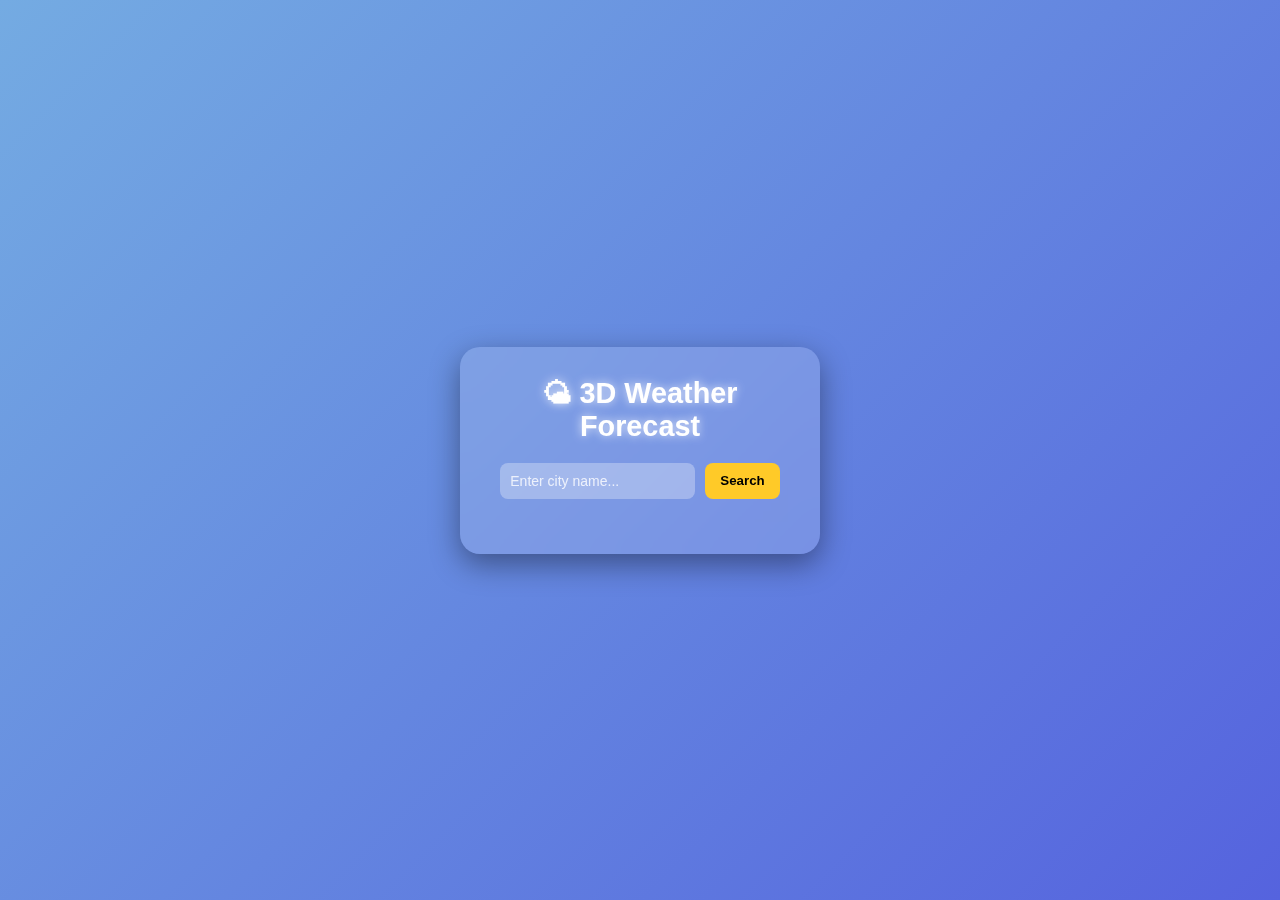
<file: weather website/index.html>
<!DOCTYPE html>
<html lang="en">
<head>
  <meta charset="UTF-8" />
  <meta name="viewport" content="width=device-width, initial-scale=1.0" />
  <title>3D Weather Forecast App</title>
  <link rel="stylesheet" href="weather.css" />
</head>
<body>
  <div class="container">
    <h1 class="title">🌤 3D Weather Forecast</h1>

    <div class="search-box">
      <input type="text" id="city-input" placeholder="Enter city name..." />
      <button id="search-btn">Search</button>
    </div>

    <div id="weather-card" class="hidden">
      <div class="weather-info">
        <h2 id="city-name"></h2>
        <img id="weather-icon" alt="Weather Icon" />
        <p id="temperature"></p>
        <p id="description"></p>
        <p id="humidity"></p>
      </div>
    </div>

    <p id="error-message" class="error hidden">❌ City not found. Try again.</p>
  </div>

  <script src="./weather.js"></script>
</body>
</html>
</file>
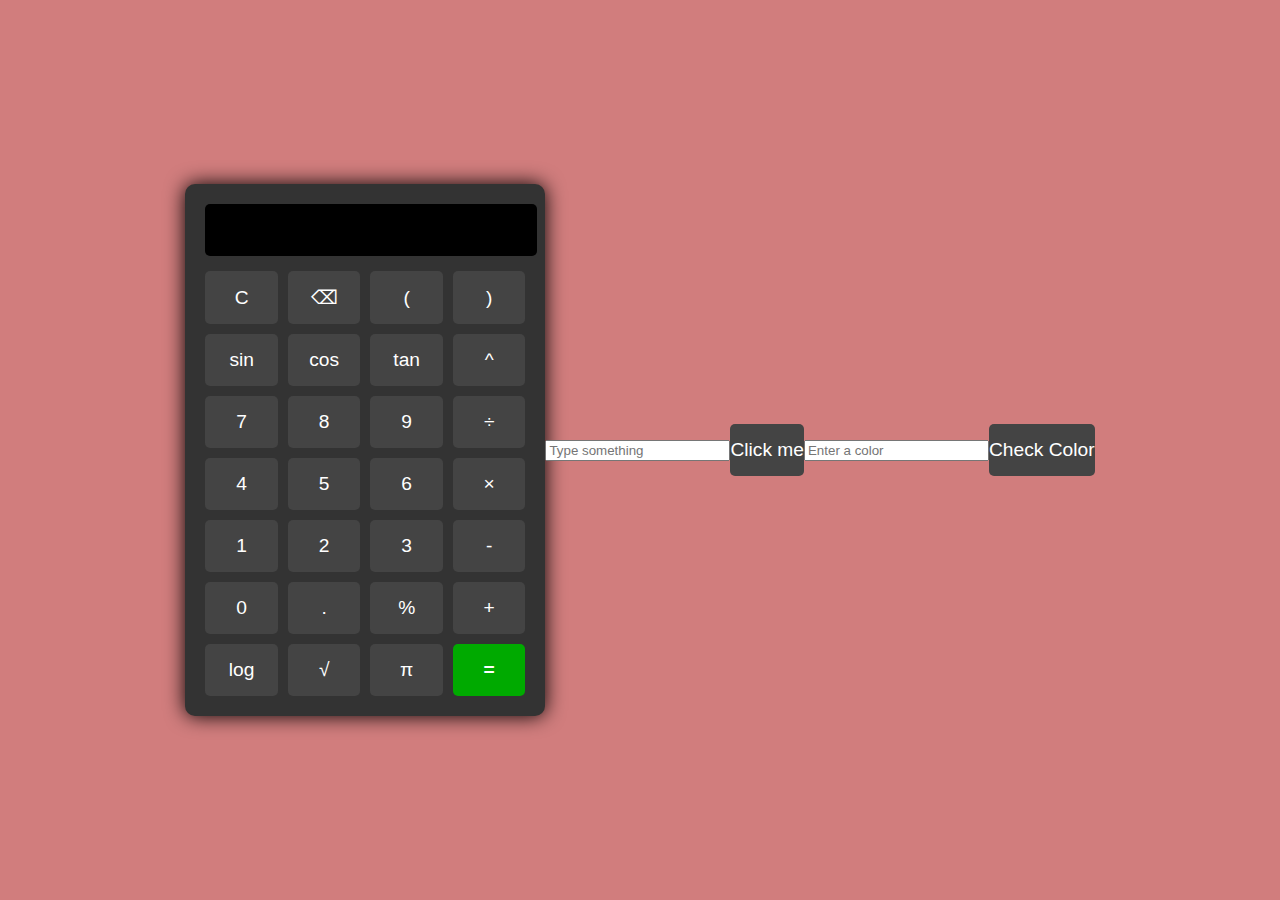
<file: DOM/calculate+classwork.html>
<!DOCTYPE html>
<html lang="en">
<head>
  <meta charset="UTF-8" />
  <meta name="viewport" content="width=device-width, initial-scale=1" />
  <title>Scientific Calculator</title>
  <link rel="stylesheet" href="./calculate.css" />
</head>
<body>
  <div class="calculator">
    <input type="text" id="display" disabled />

    <div class="buttons">
      <!-- Row 1 -->
      <button onclick="clearDisplay()">C</button>
      <button onclick="backspace()">⌫</button>
      <button onclick="appendOperator('(')">(</button>
      <button onclick="appendOperator(')')">)</button>

      <!-- Row 2 -->
      <button onclick="appendOperator('sin(')">sin</button>
      <button onclick="appendOperator('cos(')">cos</button>
      <button onclick="appendOperator('tan(')">tan</button>
      <button onclick="appendOperator('^')">^</button>

      <!-- Row 3 -->
      <button onclick="appendNumber('7')">7</button>
      <button onclick="appendNumber('8')">8</button>
      <button onclick="appendNumber('9')">9</button>
      <button onclick="appendOperator('/')">÷</button>

      <!-- Row 4 -->
      <button onclick="appendNumber('4')">4</button>
      <button onclick="appendNumber('5')">5</button>
      <button onclick="appendNumber('6')">6</button>
      <button onclick="appendOperator('*')">×</button>

      <!-- Row 5 -->
      <button onclick="appendNumber('1')">1</button>
      <button onclick="appendNumber('2')">2</button>
      <button onclick="appendNumber('3')">3</button>
      <button onclick="appendOperator('-')">-</button>

      <!-- Row 6 -->
      <button onclick="appendNumber('0')">0</button>
      <button onclick="appendOperator('.')">.</button>
      <button onclick="appendOperator('%')">%</button>
      <button onclick="appendOperator('+')">+</button>

      <!-- Row 7 -->
      <button onclick="appendOperator('log(')">log</button>
      <button onclick="appendOperator('sqrt(')">√</button>
      <button onclick="appendOperator('Math.PI')">π</button>
      <button onclick="calculate()" id="equals">=</button>
    </div>
  </div>
<!--.......problem solve  class work...... -->
  <script src="./calculate.js"></script>
</body>
</html>
<input id="myInput" type="text" placeholder="Type something" />
<button onclick="handleClick(event)">Click me</button>
<p id="output"></p>

<script>
  function handleClick(event) {
    const input = document.getElementById('myInput');
    const output = document.getElementById('output');
    output.textContent = 'You typed: ' + input.value;
  }
</script>
<!-- .....problem 2..... -->
 <input type="text" id="myInput" placeholder="Enter a color" />
<button onclick="checkColor()">Check Color</button>
<p id="result"></p>

<script>
function checkColor() {
  const input = document.getElementById('myInput').value.toLowerCase();
  const result = document.getElementById('result');

  switch (input) {
    case 'red':
      result.textContent = 'You chose red!';
      break;
    case 'blue':
      result.textContent = 'You chose blue!';
      break;
    case 'green':
      result.textContent = 'You chose green!';
      break;
    default:
      result.textContent = "Sorry, I don't recognize that color.";
  }
}
</script>
</file>
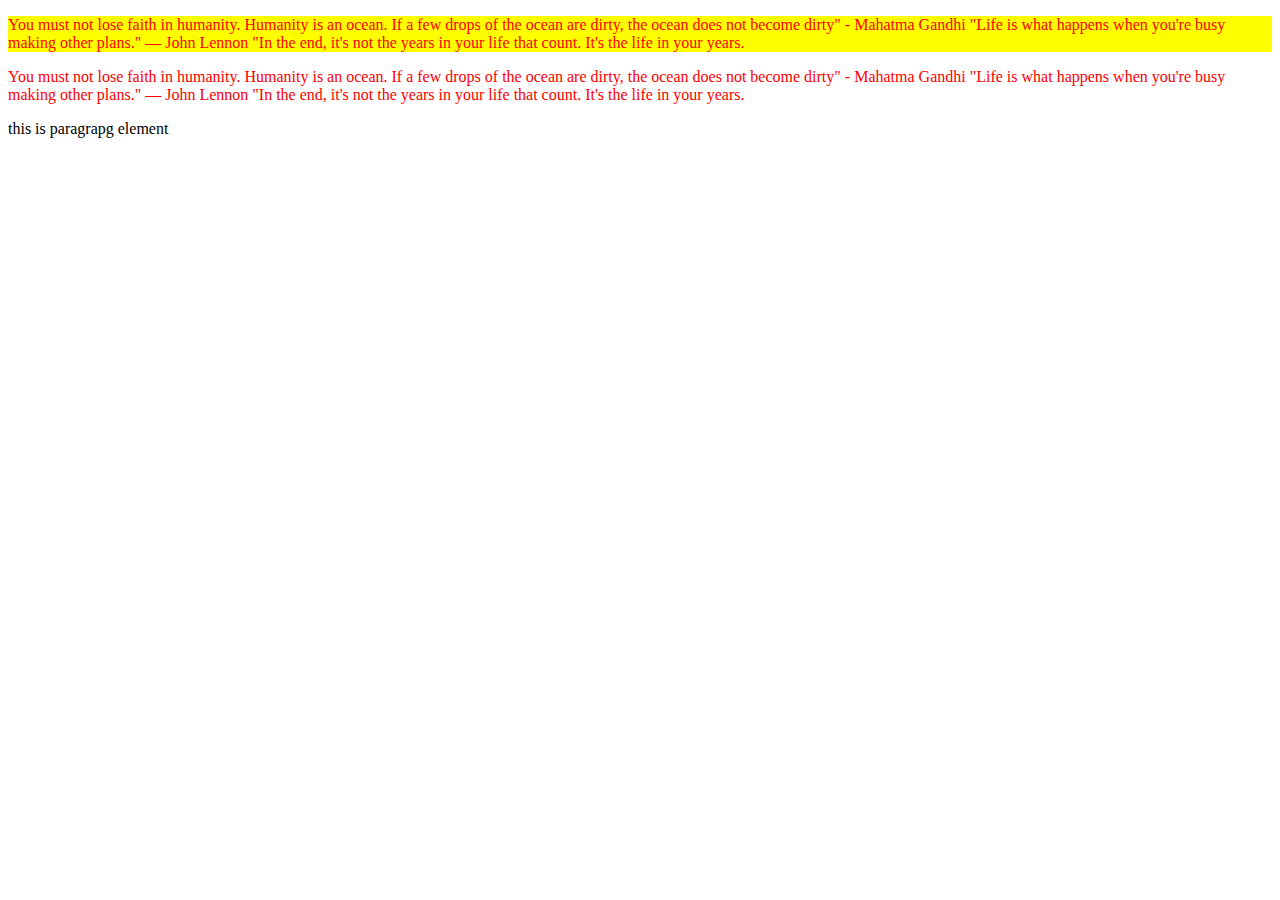
<file: DOM/dom.html>
<!DOCTYPE html>
<html lang="en">
<head>
    <meta charset="UTF-8">
    <meta name="viewport" content="width=device-width, initial-scale=1.0">
    <title>Document</title>
</head>
<body>
    <p id="first">You must not lose faith in humanity. Humanity is an ocean. If a few drops of the ocean are dirty, the ocean does not become dirty" - Mahatma Gandhi 
"Life is what happens when you're busy making other plans." — John Lennon 
"In the end, it's not the years in your life that count. It's the life in your years.</p>
    <p class="second">You must not lose faith in humanity. Humanity is an ocean. If a few drops of the ocean are dirty, the ocean does not become dirty" - Mahatma Gandhi 
"Life is what happens when you're busy making other plans." — John Lennon 
"In the end, it's not the years in your life that count. It's the life in your years.</p>
    <p >this is paragrapg element </p>
    <p></p>
    <p></p>
    <script src="./dom.js"></script>
</body>
</html>
</file>
<file: DOM/calculate.css>
/* styles.css */
body {
  background: #d17d7d;
  font-family: 'Segoe UI', Tahoma, Geneva, Verdana, sans-serif;
  display: flex;
  justify-content: center;
  align-items: center;
  height: 100vh;
  margin: 0;
}

.calculator {
  background: #333;
  padding: 20px;
  border-radius: 10px;
  box-shadow: 0 0 20px #000;
  width: 320px;
}

#display {
  width: 100%;
  height: 50px;
  background: #000;
  border: none;
  border-radius: 5px;
  color: #0f0;
  font-size: 1.5rem;
  text-align: right;
  padding-right: 10px;
  margin-bottom: 15px;
}

.buttons {
  display: grid;
  grid-template-columns: repeat(4, 1fr);
  gap: 10px;
}

button {
  background: #444;
  color: #fff;
  border: none;
  border-radius: 5px;
  font-size: 1.2rem;
  padding: 15px 0;
  cursor: pointer;
  transition: background 0.2s;
}

button:hover {
  background: #666;
}

#equals {
  background: #0a0;
  font-weight: bold;
  color: #fff;
}

#equals:hover {
  background: #0f0;
  color: #000;
}
</file>
<file: weather website/weather.css>
/* Reset */
* {
  margin: 0;
  padding: 0;
  box-sizing: border-box;
  font-family: "Poppins", sans-serif;
}

body {
  background: linear-gradient(135deg, #74abe2, #5563de);
  height: 100vh;
  display: flex;
  align-items: center;
  justify-content: center;
  perspective: 1000px;
  overflow: hidden;
}

/* Container */
.container {
  background: rgba(255, 255, 255, 0.15);
  backdrop-filter: blur(12px);
  border-radius: 20px;
  padding: 30px;
  width: 360px;
  text-align: center;
  color: white;
  box-shadow: 0 10px 30px rgba(0, 0, 0, 0.4);
  transform-style: preserve-3d;
  transition: transform 0.3s ease, box-shadow 0.3s ease;
}

.container:hover {
  transform: rotateY(8deg) rotateX(8deg);
  box-shadow: 0 20px 50px rgba(0, 0, 0, 0.5);
}

.title {
  font-size: 1.8em;
  margin-bottom: 20px;
  text-shadow: 0 0 10px rgba(255, 255, 255, 0.8);
}

/* Search Box */
.search-box {
  display: flex;
  justify-content: center;
  gap: 10px;
  margin-bottom: 25px;
}

.search-box input {
  padding: 10px;
  width: 65%;
  border: none;
  border-radius: 8px;
  outline: none;
  background: rgba(255, 255, 255, 0.3);
  color: #fff;
  font-size: 14px;
  transition: 0.3s ease;
}

.search-box input::placeholder {
  color: rgba(255, 255, 255, 0.8);
}

.search-box input:focus {
  background: rgba(255, 255, 255, 0.5);
}

.search-box button {
  background: #ffca28;
  border: none;
  border-radius: 8px;
  padding: 10px 15px;
  cursor: pointer;
  font-weight: bold;
  transition: transform 0.2s ease, background 0.3s;
}

.search-box button:hover {
  background: #ffc107;
  transform: scale(1.1);
}

/* Weather Card */
#weather-card {
  background: rgba(255, 255, 255, 0.2);
  border-radius: 15px;
  padding: 20px;
  transform: translateZ(40px);
  box-shadow: 0 10px 25px rgba(0, 0, 0, 0.3);
  animation: float 3s ease-in-out infinite;
}

@keyframes float {
  0%, 100% {
    transform: translateZ(40px) translateY(0);
  }
  50% {
    transform: translateZ(40px) translateY(-10px);
  }
}

#weather-icon {
  width: 100px;
  margin: 15px 0;
  animation: spin 4s linear infinite;
}

@keyframes spin {
  0% { transform: rotateY(0); }
  100% { transform: rotateY(360deg); }
}

.weather-info p {
  font-size: 1.1em;
  margin: 5px 0;
}

/* Error Message */
.error {
  color: #ff6b6b;
  font-weight: bold;
  margin-top: 15px;
}

.hidden {
  display: none;
}
</file>
